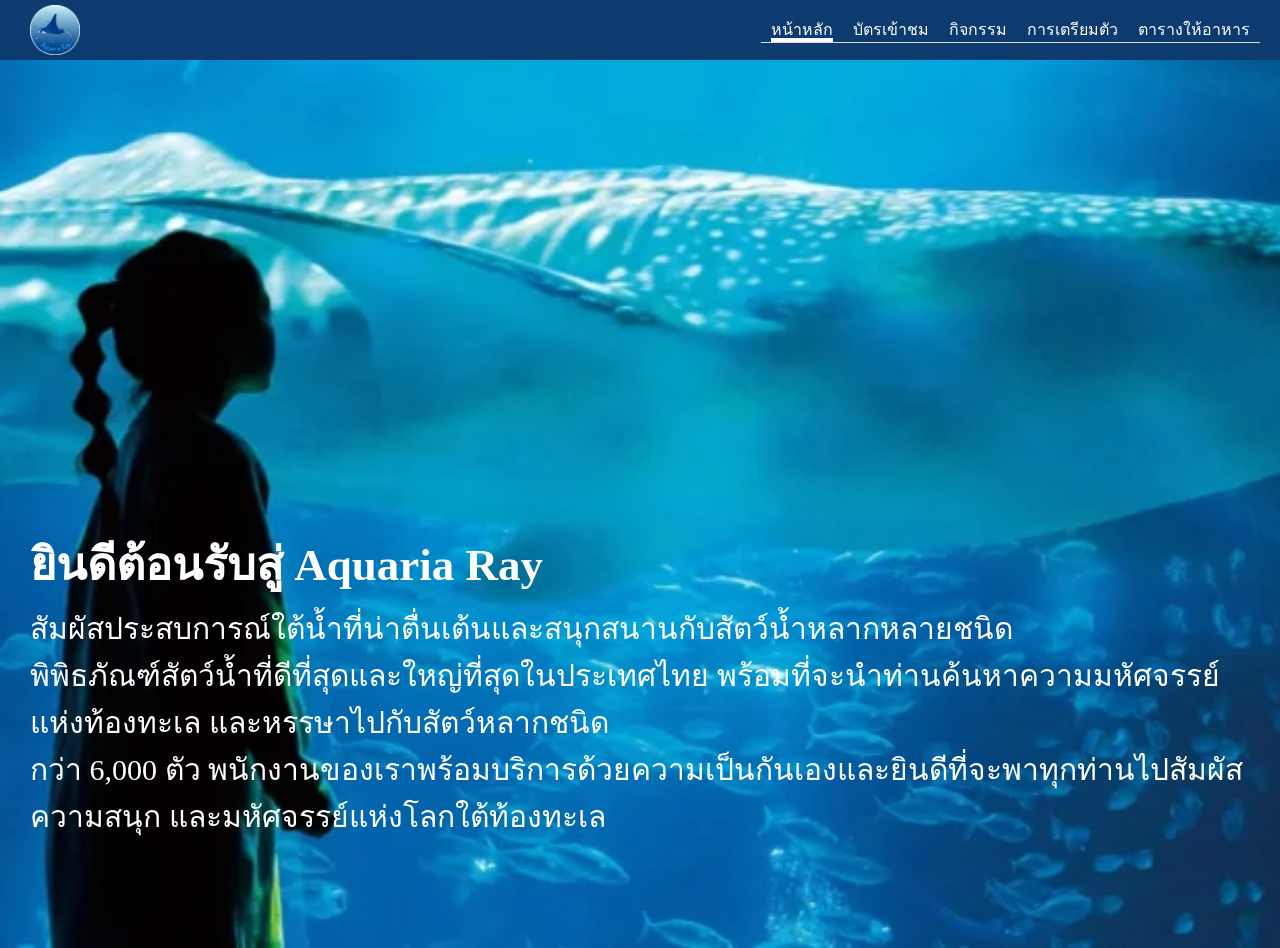
<file: index.html>
<!DOCTYPE html>
<html lang="en">
  <head>
    <meta charset="UTF-8">
    <meta name="viewport" content="width=device-width, initial-scale=1.0">
    <title>Aquaria Ray</title>
    <link rel="icon" type="image/x-icon" href="/img/Aquaria ray.png">
    <link rel="stylesheet" href="/style.css">

  </head>
  <body class="background">

    <div class="topbar">
      <div class="logo">
        <img src="/img/Aquaria ray.png" alt="Aquaria Ray Logo" width="50" >
      </div>
      <ul class="menu">
        <li><a href="index.html" class="active">หน้าหลัก</a></li>
        <li><a href="ticket.html">บัตรเข้าชม</a></li>
        <li><a href="event.html">กิจกรรม</a></li>
        <li><a href="#">การเตรียมตัว</a></li>
        <li><a href="#">ตารางให้อาหาร</a></li>
      </ul>
    </div>

    <section class="banner">
      <div class="banner-info">
        <h1>ยินดีต้อนรับสู่ Aquaria Ray</h1>
        <p>สัมผัสประสบการณ์ใต้น้ำที่น่าตื่นเต้นและสนุกสนานกับสัตว์น้ำหลากหลายชนิด <br> 
          พิพิธภัณฑ์สัตว์น้ำที่ดีที่สุดและใหญ่ที่สุดในประเทศไทย พร้อมที่จะนำท่านค้นหาความมหัศจรรย์แห่งท้องทะเล 
          และหรรษาไปกับสัตว์หลากชนิด <br> กว่า 6,000 ตัว พนักงานของเราพร้อมบริการด้วยความเป็นกันเองและยินดีที่จะพาทุกท่านไปสัมผัสความสนุก
          และมหัศจรรย์แห่งโลกใต้ท้องทะเล</p>
      </div>
    </section>

  </body>
</html>
</file>
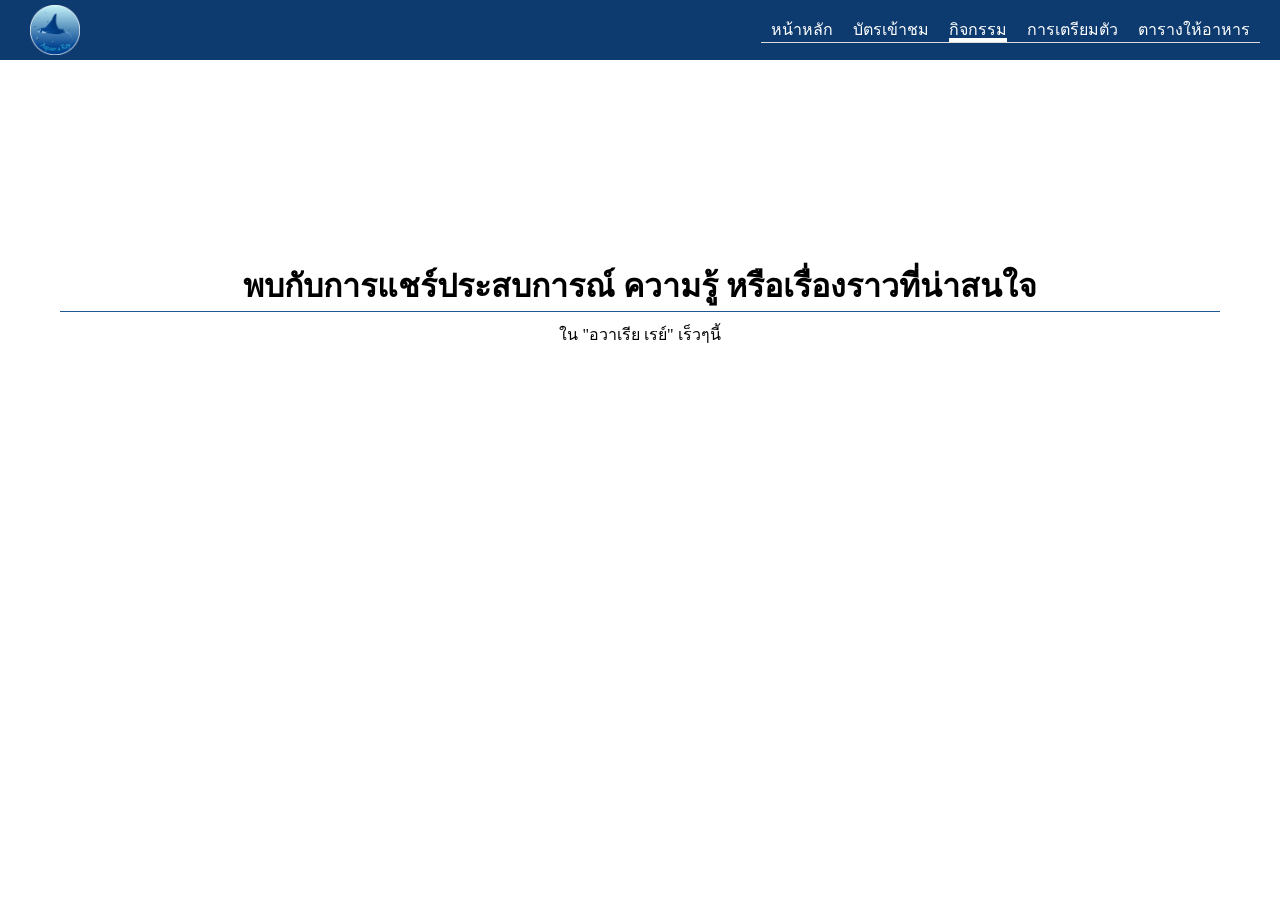
<file: event.html>
<!DOCTYPE html>
<html lang="en">
  <head>
    <meta charset="UTF-8">
    <meta name="viewport" content="width=device-width, initial-scale=1.0">
    <title>Aquaria Ray</title>
    <link rel="icon" type="image/x-icon" href="/img/Aquaria ray.png">
    <link rel="stylesheet" href="/style.css">

  </head>
  <body>

    <div class="topbar">
      <div class="logo">
        <img src="/img/Aquaria ray.png" alt="Aquaria Ray Logo" width="50" >
      </div>
      <ul class="menu">
        <li><a href="index.html" >หน้าหลัก</a></li>
        <li><a href="ticket.html">บัตรเข้าชม</a></li>
        <li><a href="event.html" class="active">กิจกรรม</a></li>
        <li><a href="#">การเตรียมตัว</a></li>
        <li><a href="#">ตารางให้อาหาร</a></li>
      </ul>
    </div>

    <h1 class="info-event">พบกับการแชร์ประสบการณ์ ความรู้ หรือเรื่องราวที่น่าสนใจ</h1>
    <p style = "text-align: center; margin: 10px 60px;">ใน "อวาเรีย เรย์" เร็วๆนี้</p>
</file>
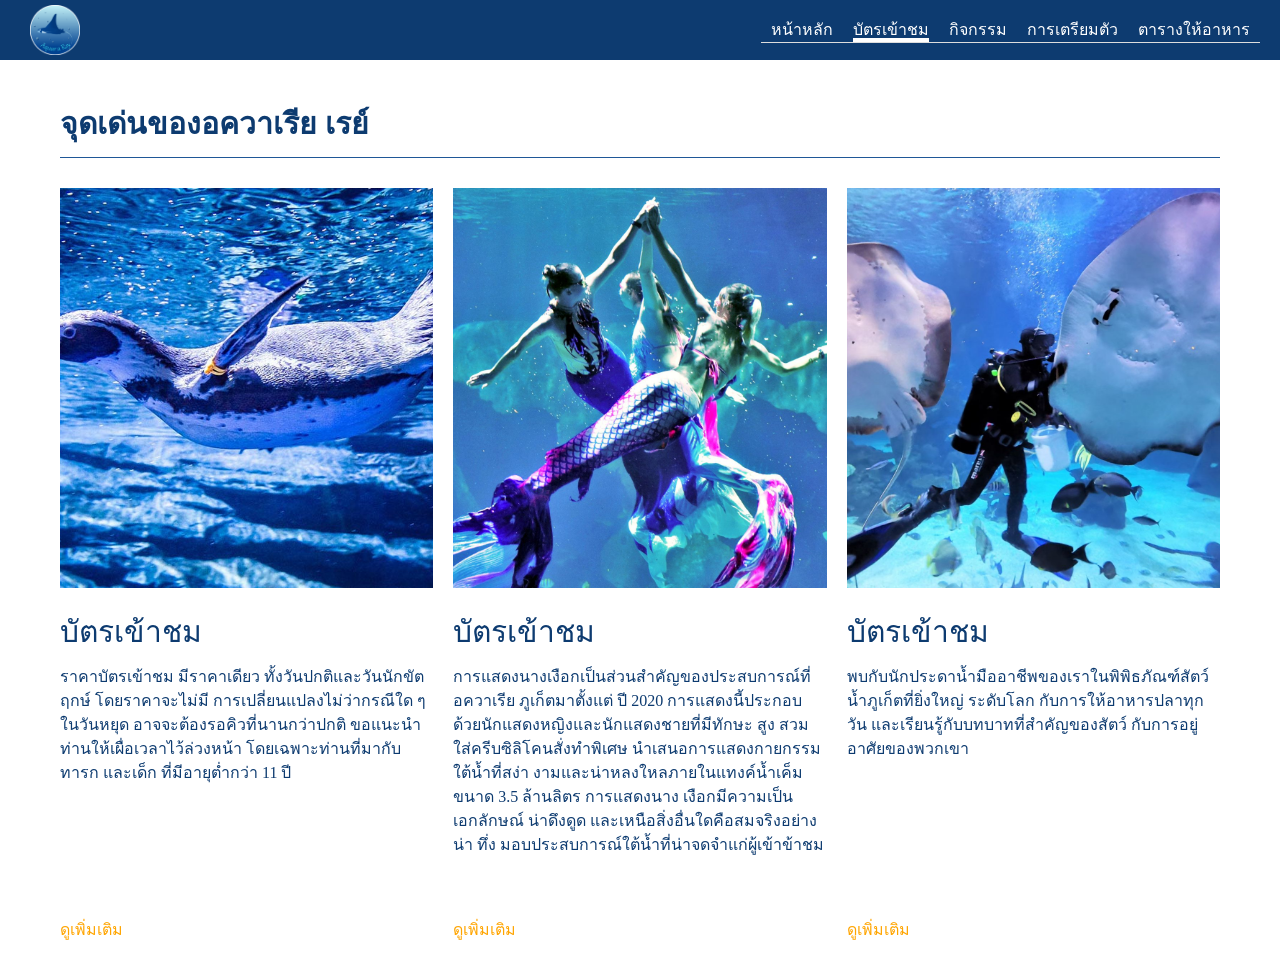
<file: ticket.html>
<!DOCTYPE html>
<html lang="en">
  <head>
    <meta charset="UTF-8">
    <meta name="viewport" content="width=device-width, initial-scale=1.0">
    <title>Aquaria Ray</title>
    <link rel="icon" type="image/x-icon" href="/img/Aquaria ray.png">
    <link rel="stylesheet" href="/style.css">

  </head>
  <body>

    <div class="topbar">
      <div class="logo">
        <img src="/img/Aquaria ray.png" alt="Aquaria Ray Logo" width="50" >
      </div>
      <ul class="menu">
        <li><a href="index.html" >หน้าหลัก</a></li>
        <li><a href="ticket.html" class="active">บัตรเข้าชม</a></li>
        <li><a href="event.html">กิจกรรม</a></li>
        <li><a href="#">การเตรียมตัว</a></li>
        <li><a href="#">ตารางให้อาหาร</a></li>
      </ul>
    </div>

    <h1 class="info">จุดเด่นของอควาเรีย เรย์</h1>

<div class="cards">
  <div class="card">
    <img src="/img/ticket1.jpg" alt="ticket1">
    <h2>บัตรเข้าชม</h2>
    <p>ราคาบัตรเข้าชม มีราคาเดียว ทั้งวันปกติและวันนักขัตฤกษ์ โดยราคาจะไม่มี
      การเปลี่ยนแปลงไม่ว่ากรณีใด ๆ ในวันหยุด อาจจะต้องรอคิวที่นานกว่าปกติ
      ขอแนะนำท่านให้เผื่อเวลาไว้ล่วงหน้า โดยเฉพาะท่านที่มากับทารก และเด็ก
      ที่มีอายุต่ำกว่า 11 ปี
    </p>
    <a href="#">ดูเพิ่มเติม</a>
  </div>

  <div class="card">
    <img src="/img/ticket2.jpg" alt="ticket2">
    <h2>บัตรเข้าชม</h2>
    <p>การแสดงนางเงือกเป็นส่วนสำคัญของประสบการณ์ที่อควาเรีย ภูเก็ตมาตั้งแต่
      ปี 2020 การแสดงนี้ประกอบด้วยนักแสดงหญิงและนักแสดงชายที่มีทักษะ
      สูง สวมใส่ครีบซิลิโคนสั่งทำพิเศษ นำเสนอการแสดงกายกรรมใต้น้ำที่สง่า
      งามและน่าหลงใหลภายในแทงค์น้ำเค็มขนาด 3.5 ล้านลิตร การแสดงนาง
      เงือกมีความเป็นเอกลักษณ์ น่าดึงดูด และเหนือสิ่งอื่นใดคือสมจริงอย่างน่า
      ทึ่ง มอบประสบการณ์ใต้น้ำที่น่าจดจำแก่ผู้เข้าข้าชม
    </p>
    <a href="#">ดูเพิ่มเติม</a>
  </div>

  <div class="card">
    <img src="/img/ticket3.jpg" alt="ticket3">
    <h2>บัตรเข้าชม</h2>
    <p>พบกับนักประดาน้ำมืออาชีพของเราในพิพิธภัณฑ์สัตว์น้ำภูเก็ตที่ยิ่งใหญ่
      ระดับโลก กับการให้อาหารปลาทุกวัน และเรียนรู้กับบทบาทที่สำคัญของสัตว์
      กับการอยู่อาศัยของพวกเขา
    </p>
    <a href="#">ดูเพิ่มเติม</a>
  </div>
</div>

</body>
</html>
</file>
<file: style.css>
* {
    margin: 0;
    padding: 0;
    box-sizing: border-box;
}

.background {
    width: 100%;
    height: 948px;
    background-image: url('/img/kaiyukan-osaka-aquarium-02-1024x458.png');
    background-repeat: no-repeat;
    background-size: cover;
    background-position: center;
}

.topbar {
    background-color: #0d3b70;
    color: #fff;
    height: 60px;
    display: flex;
    align-items: center;
    padding: 0 20px;
    justify-content: space-between;
}

.logo {
    display: flex;
    list-style: none;
    gap: 20px;
    padding: 0px 10px;
}

.menu {
    display: flex;
    list-style: none;
    border-bottom: 1px solid #ddd;
}

.info {
    list-style: none;
    border-bottom: 1px solid #1f5797;
}

.info-event {
    list-style: none;
    border-bottom: 1px solid #1f5797;
    text-align: center;
    margin: 200px 60px 0;
}

.ticket {
    display: flex;
    justify-content: center;
    gap: 20px;
    margin-top: 20px;
}

.menu li {
    margin: 0 10px;
}

.menu li a {
    color: #fff;
    text-decoration: none;
    font-size: 16px;
}

.menu li a.active {
    border-bottom: 4px solid #fff;
}

.banner {
    display: flex;
}

.banner .banner-info {
    position: absolute;
  bottom: 40px;                  
  left: 0;
  width: 100%;
  padding: 20px 30px;
  color: #fff;
  box-sizing: border-box;
  font-size: 30px;
}

.banner-info h1 {
    margin-bottom: 5px;
}

.info {
    padding: 20px 60px 10px;
    font-size: 30px;
    color: #0d3b70;
    border-bottom: 1px solid #1f5797;
    margin: 20px 60px 0;
    padding-left: 0;
}

.cards {
    display: flex;
    gap: 20px;
    padding: 30px 60px;
}

.card {
    flex: 1;              
}

.card img {
    width: 100%;          
    height: 400px;
    object-fit: cover;    
    display: block;
}

.card h2 {
    margin: 20px 0 10px;
    font-size: 30px;
    font-weight: normal;
    color: #0d3b70;
}

.card {
    flex: 1;
    display: flex;            
    flex-direction: column;   
}

.card p {
    color: #0d3b70;
    line-height: 1.5;
    margin-bottom: 60px;
}

.card a {
    margin-top: auto;         
    color: orange;
    text-decoration: none;
}
</file>
